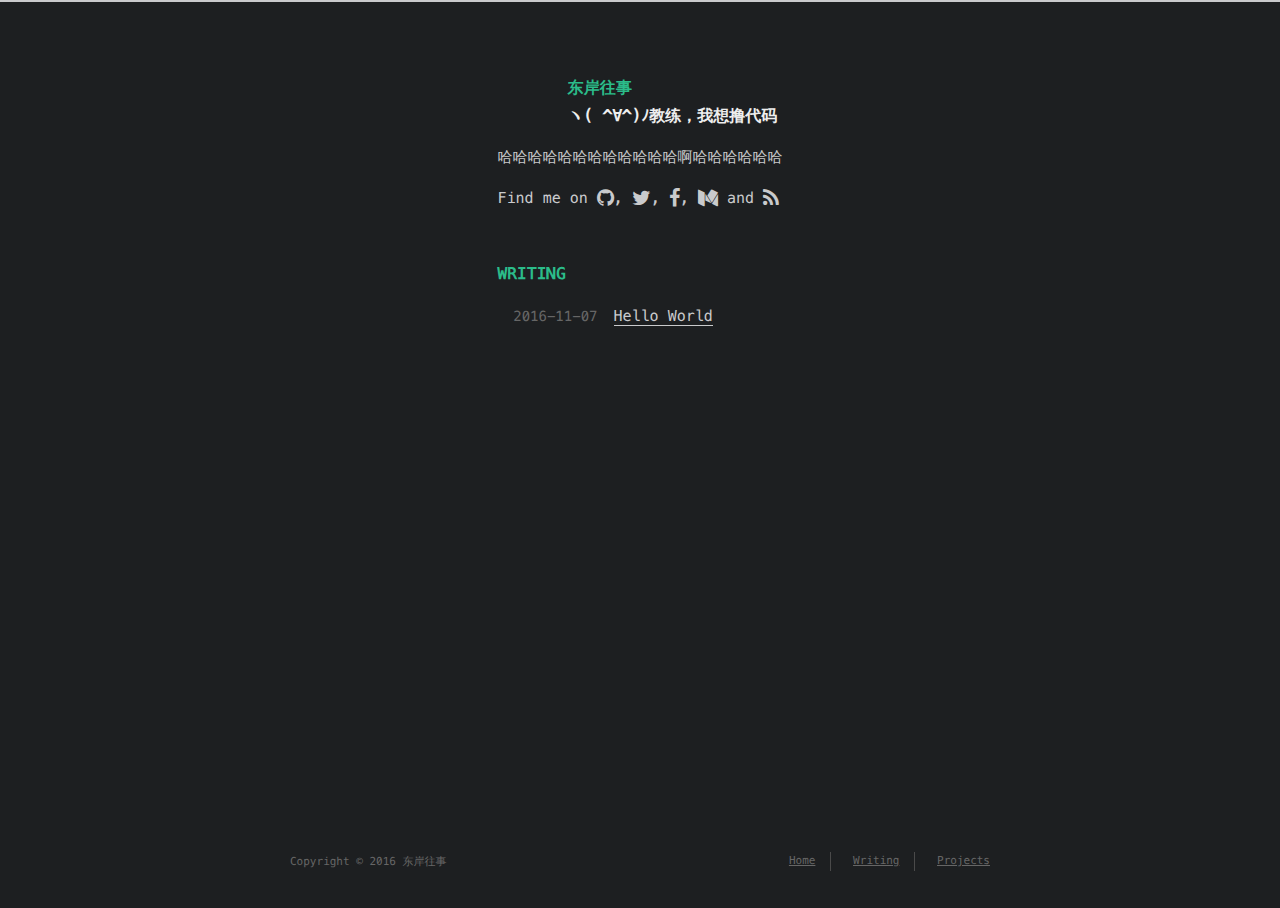
<file: index.html>
<!DOCTYPE html>
<html>
<head>
    <!-- so meta -->
    <meta charset="utf-8">
    <meta http-equiv="X-UA-Compatible" content="IE=edge">
    <meta name="HandheldFriendly" content="True">
    <meta name="viewport" content="width=device-width, initial-scale=1, maximum-scale=1" />
    <meta name="description" content="哈哈哈哈哈哈哈哈哈哈哈哈啊哈哈哈哈哈哈">
<meta property="og:type" content="website">
<meta property="og:title" content="东岸往事">
<meta property="og:url" content="http://nicesu.github.io/index.html">
<meta property="og:site_name" content="东岸往事">
<meta property="og:description" content="哈哈哈哈哈哈哈哈哈哈哈哈啊哈哈哈哈哈哈">
<meta name="twitter:card" content="summary">
<meta name="twitter:title" content="东岸往事">
<meta name="twitter:description" content="哈哈哈哈哈哈哈哈哈哈哈哈啊哈哈哈哈哈哈">
    
    
        <link rel="icon" type="image/png" href="/images/favicon.ico" sizes="32x32" />
    
    <!-- title -->
    <title>东岸往事</title>
    <!-- styles -->
    <link rel="stylesheet" href="/lib/font-awesome/css/font-awesome.min.css">
    <link rel="stylesheet" href="/lib/meslo-LG/styles.css">
    <link rel="stylesheet" href="/lib/justified-gallery/justifiedGallery.min.css">
    <link rel="stylesheet" href="/css/style.css">
    <!-- rss -->
    
    
      <link rel="alternate" href="http://localhost:4000/atom.xml" title="东岸往事" type="application/atom+xml" />
    
    <!-- jquery -->
    <script src="/lib/jquery/jquery.min.js"></script>
</head>

<body>
    <div class="content index width mx-auto px2 my4">
    <header id="header">
    <a href="/">
        <div class="logo"></div>
        <div id="title">
          <h1>
              东岸往事
          </h1>
          
          <h2>
              ヽ( ^∀^)ﾉ教练，我想撸代码
          </h2>
          
        </div>
    </a>
</header>

    <section id="about">
      
        <p>哈哈哈哈哈哈哈<a href="mailto:name@email.com"></a>哈哈哈哈哈啊哈哈哈哈哈哈</p>

      
      <p style="display: inline">
      
        Find me on
        <ul id="sociallinks">
          
            <li><a class="icon" target="_blank" href="http://github.com/nicesu" title="github"><i class="fa fa-lg fa-github"></i></a></li>
          
            <li><a class="icon" target="_blank" href="https://twitter.com/nicesulihuang" title="twitter"><i class="fa fa-lg fa-twitter"></i></a></li>
          
            <li><a class="icon" target="_blank" href="https://www.facebook.com/profile.php?id=100004188495681" title="facebook"><i class="fa fa-lg fa-facebook"></i></a></li>
          
            <li><a class="icon" target="_blank" href="https://medium.com/@tracysu" title="medium"><i class="fa fa-lg fa-medium"></i></a></li>
          
            <li><a class="icon" target="_blank" href="http://localhost:4000/atom.xml" title="rss"><i class="fa fa-lg fa-rss"></i></a></li>
          
        </ul>
      
      </p>
    </section>
    <section id="writing">
      <span class="h1"><a href="/archives">Writing</a></span>
      <ul class="post-list">
        
          <li class="post-item">
              
    <div class="meta">
        <time datetime="2016-11-07T15:55:55.000Z" itemprop="datePublished">2016-11-07</time>
    </div>


              <span>
    
        <a class="" href="/2016/11/07/hello-world/">Hello World</a>
    


</span>
          </li>
        
        
      </ul>
    </section>
    
</div>

    <footer id="footer">
  <div class="footer-left">
    Copyright &copy; 2016 东岸往事
  </div>
  <div class="footer-right">
    <nav>
      <ul>
        <li><a href="/">Home</a></li>
        <li><a href="/archives">Writing</a></li>
        <li><a href="http://github.com/probberechts">Projects</a></li>
      </ul>
    </nav>
  </div>
</footer>

    <script src="/lib/justified-gallery/jquery.justifiedGallery.min.js"></script>
<script src="/js/main.js"></script>
<!-- Google Analytics -->

    <script type="text/javascript">
        (function(i,s,o,g,r,a,m) {i['GoogleAnalyticsObject']=r;i[r]=i[r]||function() {
        (i[r].q=i[r].q||[]).push(arguments)},i[r].l=1*new Date();a=s.createElement(o),
        m=s.getElementsByTagName(o)[0];a.async=1;a.src=g;m.parentNode.insertBefore(a,m)
        })(window,document,'script','//www.google-analytics.com/analytics.js','ga');
        ga('create', 'UA-58278611-2', 'auto');
        ga('send', 'pageview');
    </script>

<!-- Disqus Comments -->

    <script type="text/javascript">
        var disqus_shortname = 'dongan';

        (function(){
            var dsq = document.createElement('script');
            dsq.type = 'text/javascript';
            dsq.async = true;
            dsq.src = '//' + disqus_shortname + '.disqus.com/count.js';
            (document.getElementsByTagName('head')[0] || document.getElementsByTagName('body')[0]).appendChild(dsq);
        }());
    </script>


</body>
</html>
</file>
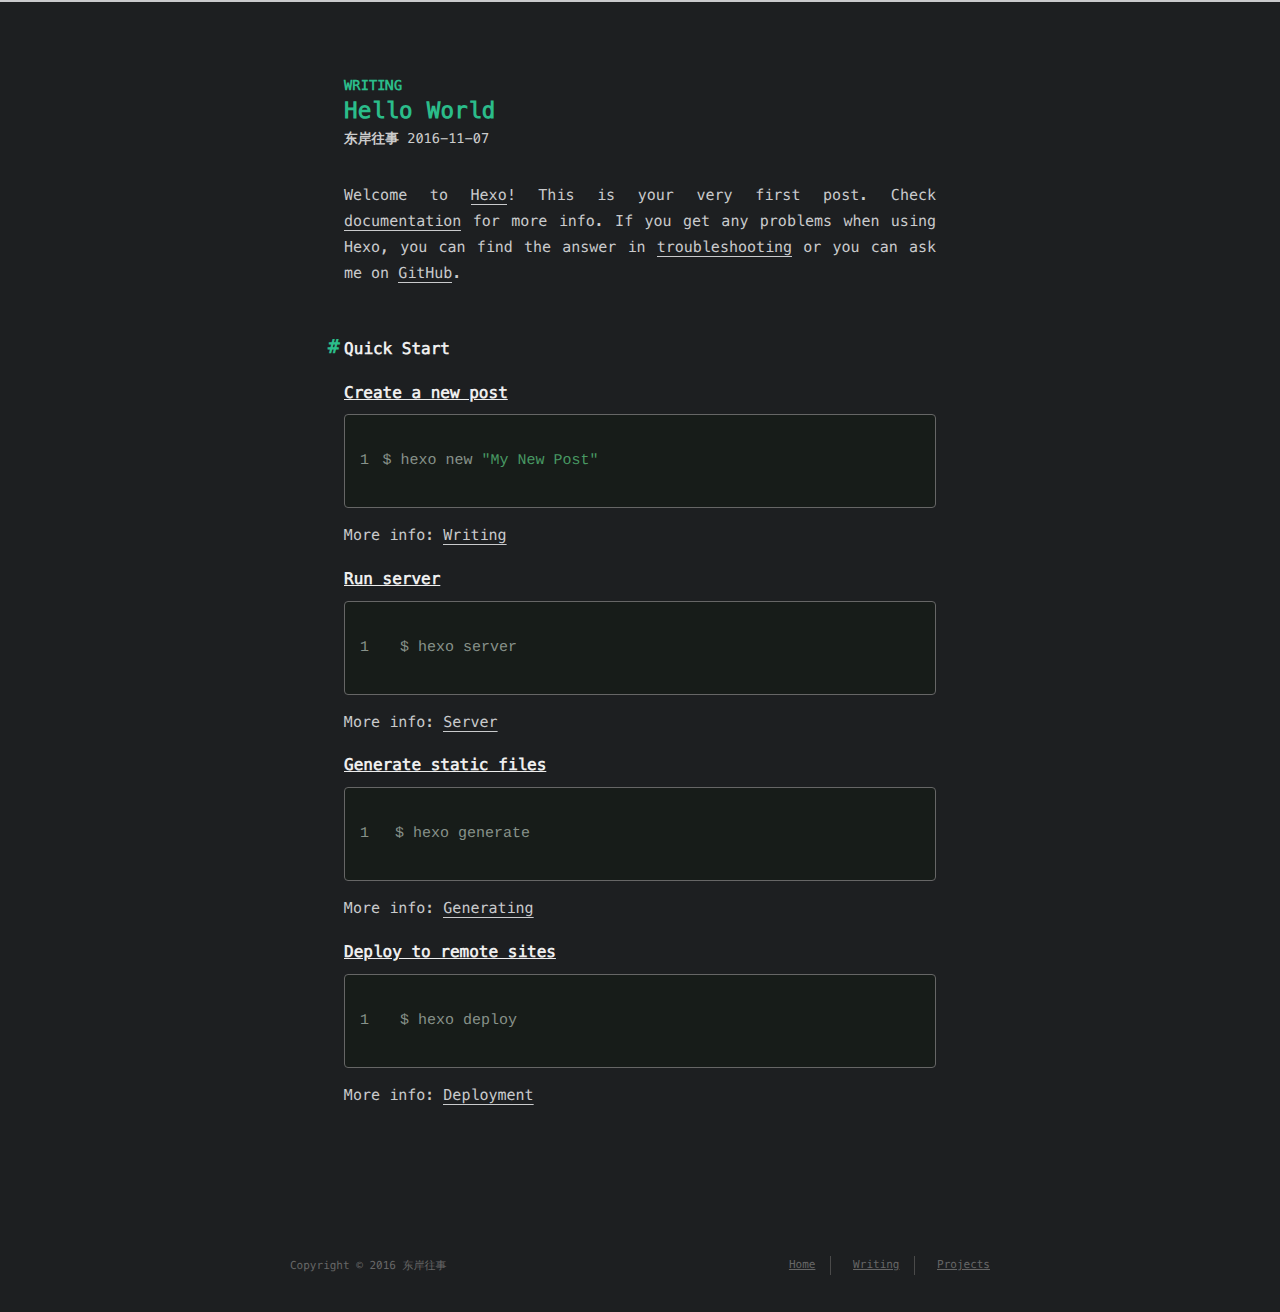
<file: 2016/11/07/hello-world/index.html>
<!DOCTYPE html>
<html>
<head>
    <!-- so meta -->
    <meta charset="utf-8">
    <meta http-equiv="X-UA-Compatible" content="IE=edge">
    <meta name="HandheldFriendly" content="True">
    <meta name="viewport" content="width=device-width, initial-scale=1, maximum-scale=1" />
    <meta name="description" content="Welcome to Hexo! This is your very first post. Check documentation for more info. If you get any problems when using Hexo, you can find the answer in troubleshooting or you can ask me on GitHub.
Quick">
<meta property="og:type" content="article">
<meta property="og:title" content="Hello World">
<meta property="og:url" content="http://nicesu.github.io/2016/11/07/hello-world/index.html">
<meta property="og:site_name" content="东岸往事">
<meta property="og:description" content="Welcome to Hexo! This is your very first post. Check documentation for more info. If you get any problems when using Hexo, you can find the answer in troubleshooting or you can ask me on GitHub.
Quick">
<meta property="og:updated_time" content="2016-11-07T15:55:55.000Z">
<meta name="twitter:card" content="summary">
<meta name="twitter:title" content="Hello World">
<meta name="twitter:description" content="Welcome to Hexo! This is your very first post. Check documentation for more info. If you get any problems when using Hexo, you can find the answer in troubleshooting or you can ask me on GitHub.
Quick">
    
    
        <link rel="icon" type="image/png" href="/images/favicon.ico" sizes="32x32" />
    
    <!-- title -->
    <title>Hello World</title>
    <!-- styles -->
    <link rel="stylesheet" href="/lib/font-awesome/css/font-awesome.min.css">
    <link rel="stylesheet" href="/lib/meslo-LG/styles.css">
    <link rel="stylesheet" href="/lib/justified-gallery/justifiedGallery.min.css">
    <link rel="stylesheet" href="/css/style.css">
    <!-- rss -->
    
    
      <link rel="alternate" href="http://localhost:4000/atom.xml" title="东岸往事" type="application/atom+xml" />
    
    <!-- jquery -->
    <script src="/lib/jquery/jquery.min.js"></script>
</head>

<body>
    <div class="content post width mx-auto px2 my4">
  <article class="post" itemscope itemtype="http://schema.org/BlogPosting">
    <header>
      <span class="top-subtitle">
          <a href="/archives">Writing</a>
      </span>
      
    <h1 class="posttitle" itemprop="name headline">
        Hello World
    </h1>



      <div class="meta">
          <span class="author" itemprop="author" itemscope itemtype="http://schema.org/Person">
              <span itemprop="name">东岸往事</span>
          </span>
          
    <div class="postdate">
        <time datetime="2016-11-07T15:55:55.000Z" itemprop="datePublished">2016-11-07</time>
    </div>


          

      </div>
    </header>
    

    <div class="content" itemprop="articleBody">
      <p>Welcome to <a href="https://hexo.io/" target="_blank" rel="external">Hexo</a>! This is your very first post. Check <a href="https://hexo.io/docs/" target="_blank" rel="external">documentation</a> for more info. If you get any problems when using Hexo, you can find the answer in <a href="https://hexo.io/docs/troubleshooting.html" target="_blank" rel="external">troubleshooting</a> or you can ask me on <a href="https://github.com/hexojs/hexo/issues" target="_blank" rel="external">GitHub</a>.</p>
<h2 id="Quick-Start"><a href="#Quick-Start" class="headerlink" title="Quick Start"></a>Quick Start</h2><h3 id="Create-a-new-post"><a href="#Create-a-new-post" class="headerlink" title="Create a new post"></a>Create a new post</h3><figure class="highlight bash"><table><tr><td class="gutter"><pre><div class="line">1</div></pre></td><td class="code"><pre><div class="line">$ hexo new <span class="string">"My New Post"</span></div></pre></td></tr></table></figure>
<p>More info: <a href="https://hexo.io/docs/writing.html" target="_blank" rel="external">Writing</a></p>
<h3 id="Run-server"><a href="#Run-server" class="headerlink" title="Run server"></a>Run server</h3><figure class="highlight bash"><table><tr><td class="gutter"><pre><div class="line">1</div></pre></td><td class="code"><pre><div class="line">$ hexo server</div></pre></td></tr></table></figure>
<p>More info: <a href="https://hexo.io/docs/server.html" target="_blank" rel="external">Server</a></p>
<h3 id="Generate-static-files"><a href="#Generate-static-files" class="headerlink" title="Generate static files"></a>Generate static files</h3><figure class="highlight bash"><table><tr><td class="gutter"><pre><div class="line">1</div></pre></td><td class="code"><pre><div class="line">$ hexo generate</div></pre></td></tr></table></figure>
<p>More info: <a href="https://hexo.io/docs/generating.html" target="_blank" rel="external">Generating</a></p>
<h3 id="Deploy-to-remote-sites"><a href="#Deploy-to-remote-sites" class="headerlink" title="Deploy to remote sites"></a>Deploy to remote sites</h3><figure class="highlight bash"><table><tr><td class="gutter"><pre><div class="line">1</div></pre></td><td class="code"><pre><div class="line">$ hexo deploy</div></pre></td></tr></table></figure>
<p>More info: <a href="https://hexo.io/docs/deployment.html" target="_blank" rel="external">Deployment</a></p>

    </div>
  </article>
  
    <div class="blog-post-comments">
        <div id="disqus_thread">
            <noscript>Please enable JavaScript to view the <a href="//disqus.com/?ref_noscript">comments powered by Disqus.</a></noscript>
        </div>
    </div>


</div>

    <footer id="footer">
  <div class="footer-left">
    Copyright &copy; 2016 东岸往事
  </div>
  <div class="footer-right">
    <nav>
      <ul>
        <li><a href="/">Home</a></li>
        <li><a href="/archives">Writing</a></li>
        <li><a href="http://github.com/probberechts">Projects</a></li>
      </ul>
    </nav>
  </div>
</footer>

    <script src="/lib/justified-gallery/jquery.justifiedGallery.min.js"></script>
<script src="/js/main.js"></script>
<!-- Google Analytics -->

    <script type="text/javascript">
        (function(i,s,o,g,r,a,m) {i['GoogleAnalyticsObject']=r;i[r]=i[r]||function() {
        (i[r].q=i[r].q||[]).push(arguments)},i[r].l=1*new Date();a=s.createElement(o),
        m=s.getElementsByTagName(o)[0];a.async=1;a.src=g;m.parentNode.insertBefore(a,m)
        })(window,document,'script','//www.google-analytics.com/analytics.js','ga');
        ga('create', 'UA-58278611-2', 'auto');
        ga('send', 'pageview');
    </script>

<!-- Disqus Comments -->

    <script type="text/javascript">
        var disqus_shortname = 'dongan';

        (function(){
            var dsq = document.createElement('script');
            dsq.type = 'text/javascript';
            dsq.async = true;
            dsq.src = '//' + disqus_shortname + '.disqus.com/embed.js';
            (document.getElementsByTagName('head')[0] || document.getElementsByTagName('body')[0]).appendChild(dsq);
        }());
    </script>


</body>
</html>
</file>
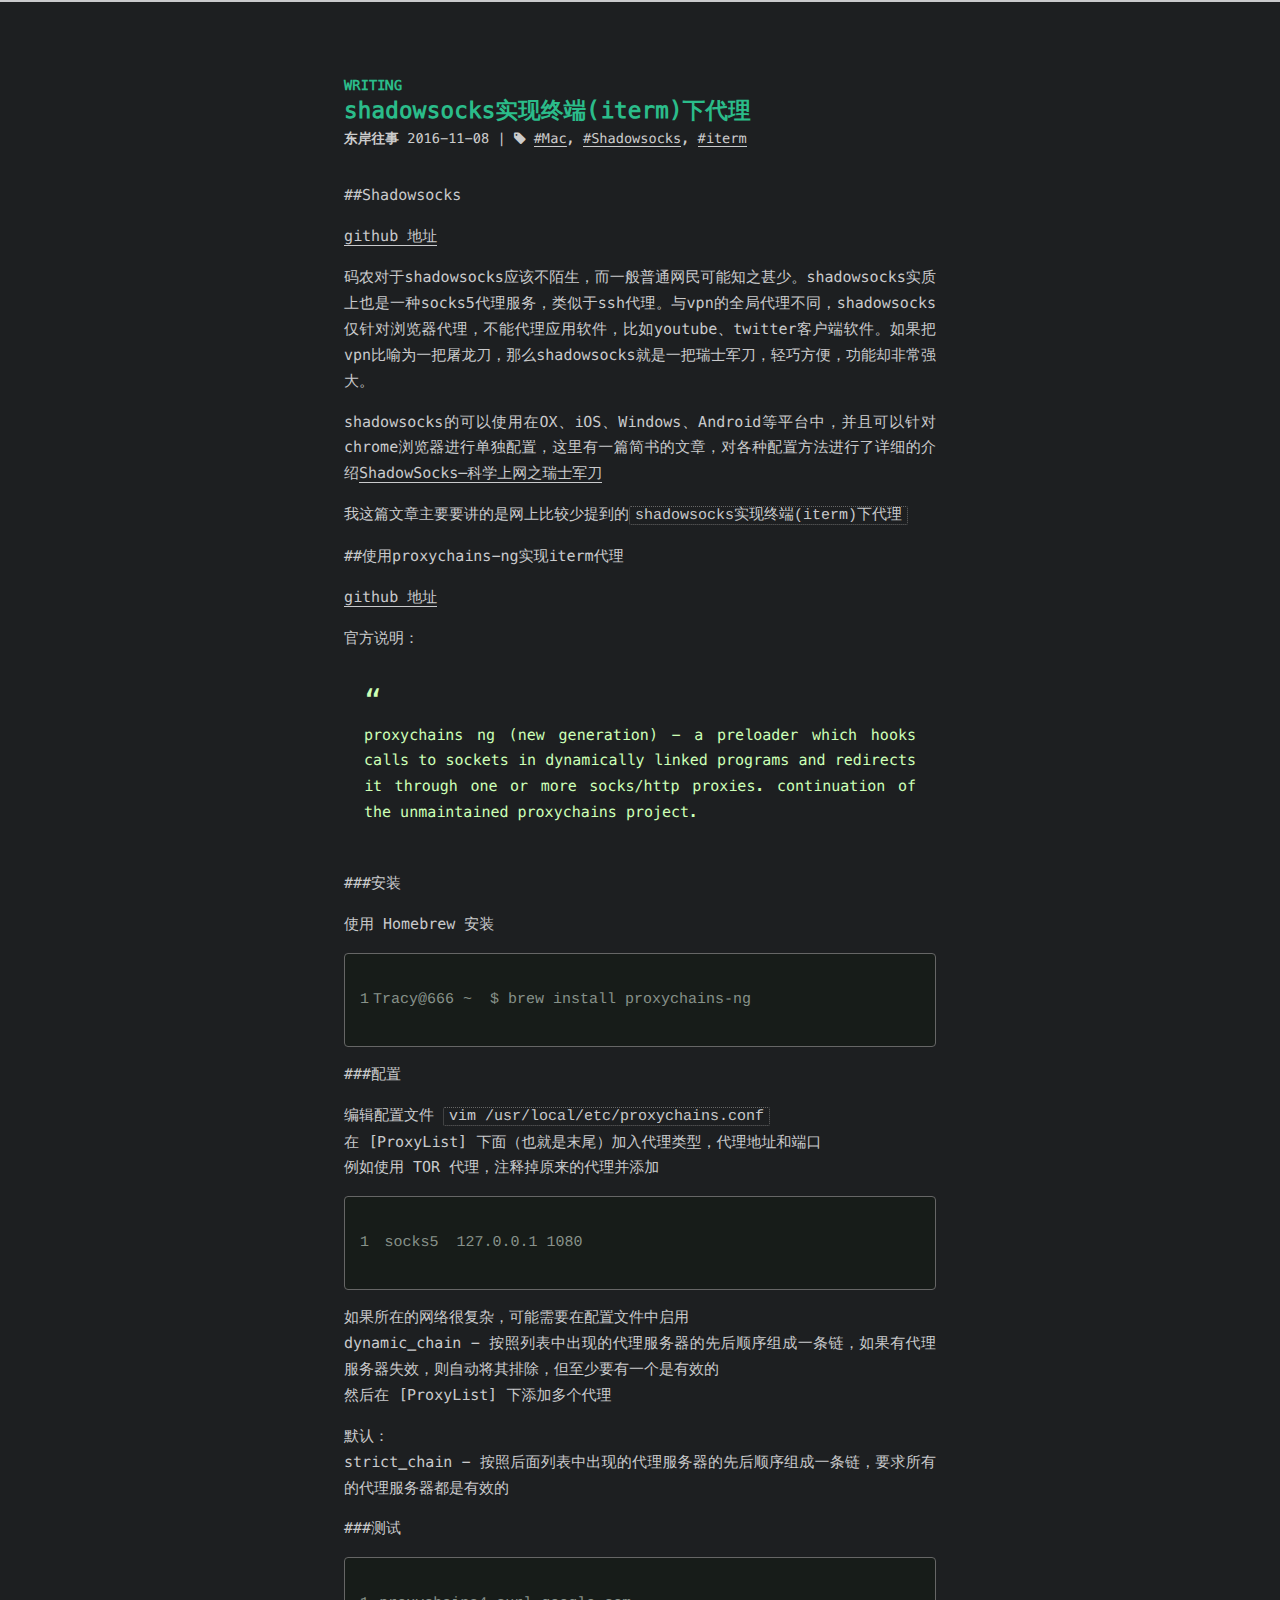
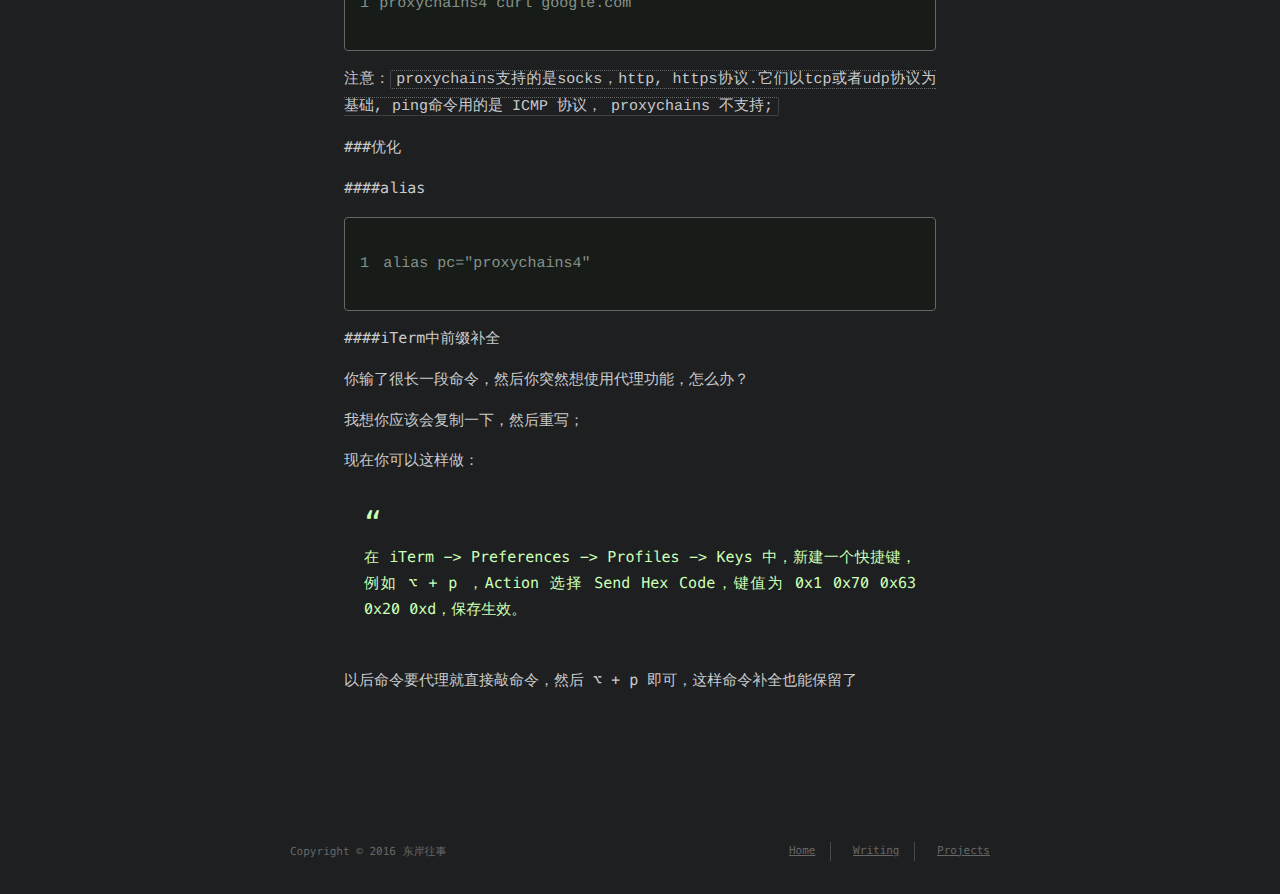
<file: 2016/11/08/shadowsocks实现终端-iterm-下代理/index.html>
<!DOCTYPE html>
<html>
<head>
    <!-- so meta -->
    <meta charset="utf-8">
    <meta http-equiv="X-UA-Compatible" content="IE=edge">
    <meta name="HandheldFriendly" content="True">
    <meta name="viewport" content="width=device-width, initial-scale=1, maximum-scale=1" />
    <meta name="description" content="##Shadowsocks
github 地址
码农对于shadowsocks应该不陌生，而一般普通网民可能知之甚少。shadowsocks实质上也是一种socks5代理服务，类似于ssh代理。与vpn的全局代理不同，shadowsocks仅针对浏览器代理，不能代理应用软件，比如youtube、twitter客户端软件。如果把vpn比喻为一把屠龙刀，那么shadowsocks就是一把瑞士军刀，轻巧">
<meta property="og:type" content="article">
<meta property="og:title" content="shadowsocks实现终端(iterm)下代理">
<meta property="og:url" content="http://nicesu.github.io/2016/11/08/shadowsocks实现终端-iterm-下代理/index.html">
<meta property="og:site_name" content="东岸往事">
<meta property="og:description" content="##Shadowsocks
github 地址
码农对于shadowsocks应该不陌生，而一般普通网民可能知之甚少。shadowsocks实质上也是一种socks5代理服务，类似于ssh代理。与vpn的全局代理不同，shadowsocks仅针对浏览器代理，不能代理应用软件，比如youtube、twitter客户端软件。如果把vpn比喻为一把屠龙刀，那么shadowsocks就是一把瑞士军刀，轻巧">
<meta property="og:updated_time" content="2016-11-08T09:38:07.000Z">
<meta name="twitter:card" content="summary">
<meta name="twitter:title" content="shadowsocks实现终端(iterm)下代理">
<meta name="twitter:description" content="##Shadowsocks
github 地址
码农对于shadowsocks应该不陌生，而一般普通网民可能知之甚少。shadowsocks实质上也是一种socks5代理服务，类似于ssh代理。与vpn的全局代理不同，shadowsocks仅针对浏览器代理，不能代理应用软件，比如youtube、twitter客户端软件。如果把vpn比喻为一把屠龙刀，那么shadowsocks就是一把瑞士军刀，轻巧">
    
    
        <link rel="icon" type="image/png" href="/images/favicon.ico" sizes="32x32" />
    
    <!-- title -->
    <title>shadowsocks实现终端(iterm)下代理</title>
    <!-- styles -->
    <link rel="stylesheet" href="/lib/font-awesome/css/font-awesome.min.css">
    <link rel="stylesheet" href="/lib/meslo-LG/styles.css">
    <link rel="stylesheet" href="/lib/justified-gallery/justifiedGallery.min.css">
    <link rel="stylesheet" href="/css/style.css">
    <!-- rss -->
    
    
      <link rel="alternate" href="http://localhost:4000/atom.xml" title="东岸往事" type="application/atom+xml" />
    
    <!-- jquery -->
    <script src="/lib/jquery/jquery.min.js"></script>
</head>

<body>
    <div class="content post width mx-auto px2 my4">
  <article class="post" itemscope itemtype="http://schema.org/BlogPosting">
    <header>
      <span class="top-subtitle">
          <a href="/archives">Writing</a>
      </span>
      
    <h1 class="posttitle" itemprop="name headline">
        shadowsocks实现终端(iterm)下代理
    </h1>



      <div class="meta">
          <span class="author" itemprop="author" itemscope itemtype="http://schema.org/Person">
              <span itemprop="name">东岸往事</span>
          </span>
          
    <div class="postdate">
        <time datetime="2016-11-08T09:34:41.000Z" itemprop="datePublished">2016-11-08</time>
    </div>


          
    <div class="article-tag">
        <i class="fa fa-tag"></i>
        <a class="tag-link" href="/tags/Mac/">Mac</a>, <a class="tag-link" href="/tags/Shadowsocks/">Shadowsocks</a>, <a class="tag-link" href="/tags/iterm/">iterm</a>
    </div>


      </div>
    </header>
    

    <div class="content" itemprop="articleBody">
      <p>##Shadowsocks</p>
<p><a href="https://github.com/shadowsocks/shadowsocks/tree/master" target="_blank" rel="external">github 地址</a></p>
<p>码农对于shadowsocks应该不陌生，而一般普通网民可能知之甚少。shadowsocks实质上也是一种socks5代理服务，类似于ssh代理。与vpn的全局代理不同，shadowsocks仅针对浏览器代理，不能代理应用软件，比如youtube、twitter客户端软件。如果把vpn比喻为一把屠龙刀，那么shadowsocks就是一把瑞士军刀，轻巧方便，功能却非常强大。</p>
<p>shadowsocks的可以使用在OX、iOS、Windows、Android等平台中，并且可以针对chrome浏览器进行单独配置，这里有一篇简书的文章，对各种配置方法进行了详细的介绍<a href="http://www.jianshu.com/p/08ba65d1f91a" target="_blank" rel="external">ShadowSocks—科学上网之瑞士军刀</a></p>
<p>我这篇文章主要要讲的是网上比较少提到的<code>shadowsocks实现终端(iterm)下代理</code></p>
<p>##使用proxychains-ng实现iterm代理</p>
<p><a href="https://github.com/rofl0r/proxychains-ng" target="_blank" rel="external">github 地址</a></p>
<p>官方说明：</p>
<blockquote>
<p>proxychains ng (new generation) - a preloader which hooks calls to sockets in dynamically linked programs and redirects it through one or more socks/http proxies. continuation of the unmaintained proxychains project.</p>
</blockquote>
<p>###安装</p>
<p>使用 Homebrew 安装<br><figure class="highlight plain"><table><tr><td class="gutter"><pre><div class="line">1</div></pre></td><td class="code"><pre><div class="line">Tracy@666 ~  $ brew install proxychains-ng</div></pre></td></tr></table></figure></p>
<p>###配置</p>
<p>编辑配置文件 <code>vim /usr/local/etc/proxychains.conf</code><br>在 [ProxyList] 下面（也就是末尾）加入代理类型，代理地址和端口<br>例如使用 TOR 代理，注释掉原来的代理并添加<br><figure class="highlight plain"><table><tr><td class="gutter"><pre><div class="line">1</div></pre></td><td class="code"><pre><div class="line">socks5  127.0.0.1 1080</div></pre></td></tr></table></figure></p>
<p>如果所在的网络很复杂，可能需要在配置文件中启用<br>dynamic_chain - 按照列表中出现的代理服务器的先后顺序组成一条链，如果有代理服务器失效，则自动将其排除，但至少要有一个是有效的<br>然后在 [ProxyList] 下添加多个代理</p>
<p>默认：<br>strict_chain - 按照后面列表中出现的代理服务器的先后顺序组成一条链，要求所有的代理服务器都是有效的</p>
<p>###测试</p>
<figure class="highlight plain"><table><tr><td class="gutter"><pre><div class="line">1</div></pre></td><td class="code"><pre><div class="line">proxychains4 curl google.com</div></pre></td></tr></table></figure>
<p>注意：<code>proxychains支持的是socks，http, https协议.它们以tcp或者udp协议为基础, ping命令用的是 ICMP 协议， proxychains 不支持;</code></p>
<p>###优化</p>
<p>####alias<br><figure class="highlight plain"><table><tr><td class="gutter"><pre><div class="line">1</div></pre></td><td class="code"><pre><div class="line">alias pc=&quot;proxychains4&quot;</div></pre></td></tr></table></figure></p>
<p>####iTerm中前缀补全</p>
<p>你输了很长一段命令，然后你突然想使用代理功能，怎么办？</p>
<p>我想你应该会复制一下，然后重写；</p>
<p>现在你可以这样做：</p>
<blockquote>
<p>在 iTerm -&gt; Preferences -&gt; Profiles -&gt; Keys 中，新建一个快捷键，例如 ⌥ + p ，Action 选择 Send Hex Code，键值为 0x1 0x70 0x63 0x20 0xd，保存生效。</p>
</blockquote>
<p>以后命令要代理就直接敲命令，然后 ⌥ + p 即可，这样命令补全也能保留了</p>

    </div>
  </article>
  
    <div class="blog-post-comments">
        <div id="disqus_thread">
            <noscript>Please enable JavaScript to view the <a href="//disqus.com/?ref_noscript">comments powered by Disqus.</a></noscript>
        </div>
    </div>


</div>

    <footer id="footer">
  <div class="footer-left">
    Copyright &copy; 2016 东岸往事
  </div>
  <div class="footer-right">
    <nav>
      <ul>
        <li><a href="/">Home</a></li>
        <li><a href="/archives">Writing</a></li>
        <li><a href="http://github.com/probberechts">Projects</a></li>
      </ul>
    </nav>
  </div>
</footer>

    <script src="/lib/justified-gallery/jquery.justifiedGallery.min.js"></script>
<script src="/js/main.js"></script>
<!-- Google Analytics -->

    <script type="text/javascript">
        (function(i,s,o,g,r,a,m) {i['GoogleAnalyticsObject']=r;i[r]=i[r]||function() {
        (i[r].q=i[r].q||[]).push(arguments)},i[r].l=1*new Date();a=s.createElement(o),
        m=s.getElementsByTagName(o)[0];a.async=1;a.src=g;m.parentNode.insertBefore(a,m)
        })(window,document,'script','//www.google-analytics.com/analytics.js','ga');
        ga('create', 'UA-58278611-2', 'auto');
        ga('send', 'pageview');
    </script>

<!-- Disqus Comments -->

    <script type="text/javascript">
        var disqus_shortname = 'dongan# Disqus Comments Shortname';

        (function(){
            var dsq = document.createElement('script');
            dsq.type = 'text/javascript';
            dsq.async = true;
            dsq.src = '//' + disqus_shortname + '.disqus.com/embed.js';
            (document.getElementsByTagName('head')[0] || document.getElementsByTagName('body')[0]).appendChild(dsq);
        }());
    </script>


</body>
</html>
</file>
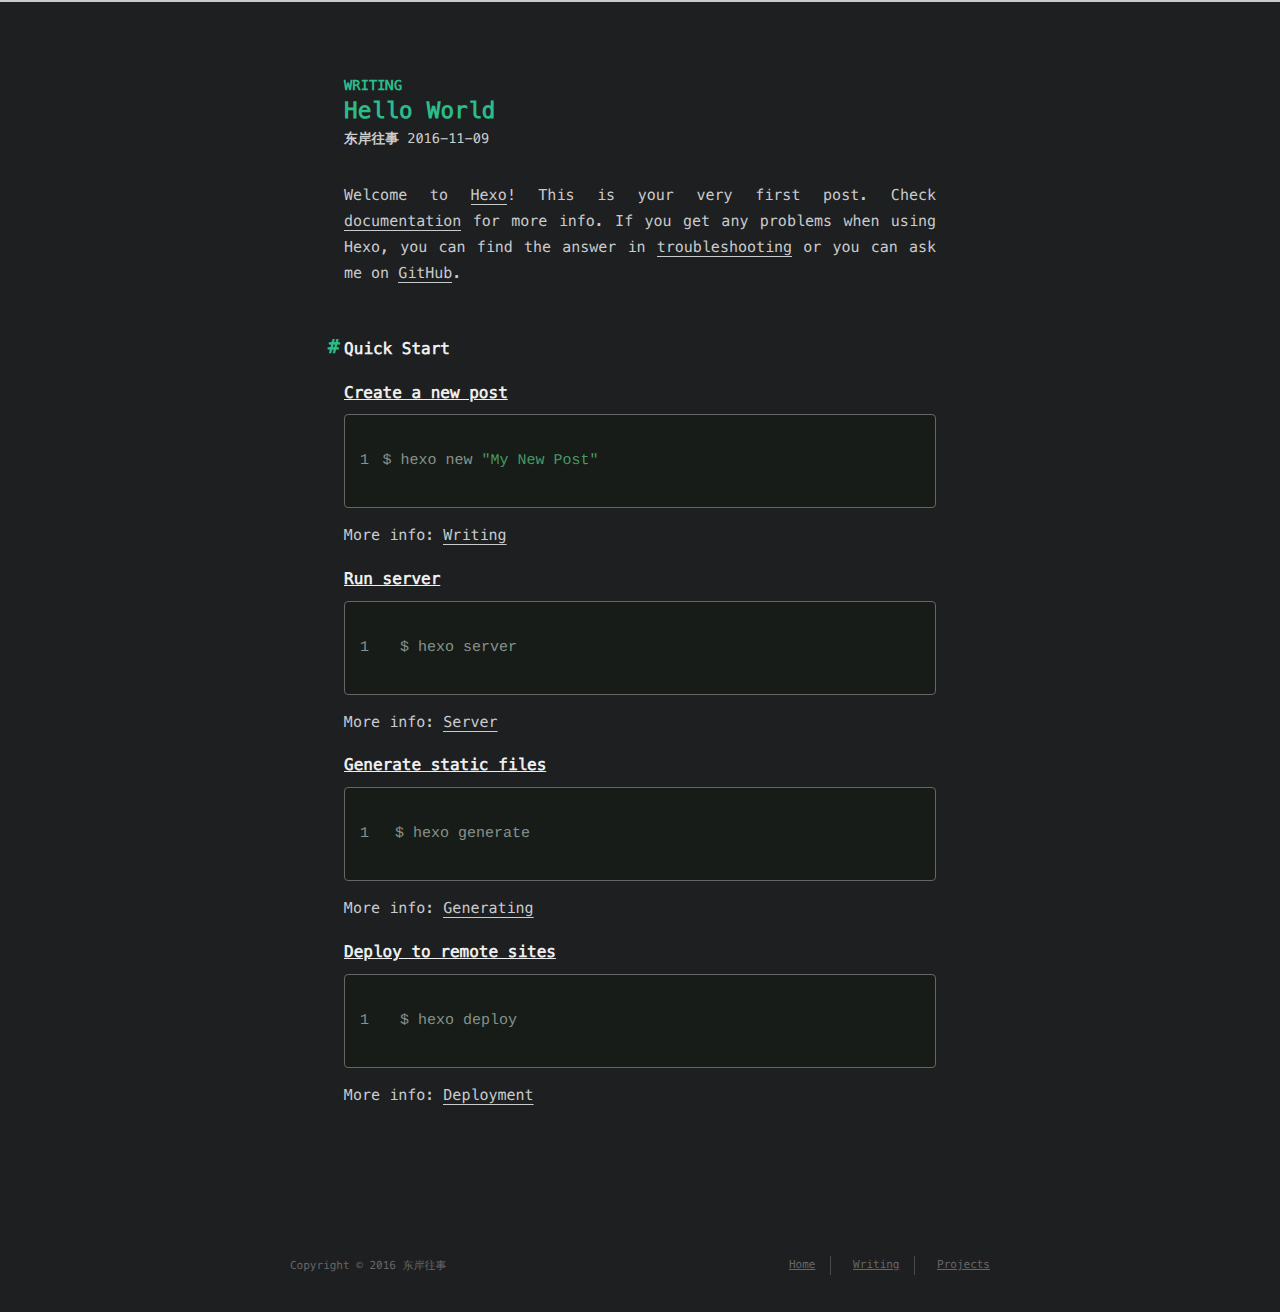
<file: 2016/11/09/hello-world/index.html>
<!DOCTYPE html>
<html>
<head>
    <!-- so meta -->
    <meta charset="utf-8">
    <meta http-equiv="X-UA-Compatible" content="IE=edge">
    <meta name="HandheldFriendly" content="True">
    <meta name="viewport" content="width=device-width, initial-scale=1, maximum-scale=1" />
    <meta name="description" content="Welcome to Hexo! This is your very first post. Check documentation for more info. If you get any problems when using Hexo, you can find the answer in troubleshooting or you can ask me on GitHub.
Quick">
<meta property="og:type" content="article">
<meta property="og:title" content="Hello World">
<meta property="og:url" content="http://nicesu.github.io/2016/11/09/hello-world/index.html">
<meta property="og:site_name" content="东岸往事">
<meta property="og:description" content="Welcome to Hexo! This is your very first post. Check documentation for more info. If you get any problems when using Hexo, you can find the answer in troubleshooting or you can ask me on GitHub.
Quick">
<meta property="og:updated_time" content="2016-11-09T02:16:28.000Z">
<meta name="twitter:card" content="summary">
<meta name="twitter:title" content="Hello World">
<meta name="twitter:description" content="Welcome to Hexo! This is your very first post. Check documentation for more info. If you get any problems when using Hexo, you can find the answer in troubleshooting or you can ask me on GitHub.
Quick">
    
    
        <link rel="icon" type="image/png" href="/images/favicon.ico" sizes="32x32" />
    
    <!-- title -->
    <title>Hello World</title>
    <!-- styles -->
    <link rel="stylesheet" href="/lib/font-awesome/css/font-awesome.min.css">
    <link rel="stylesheet" href="/lib/meslo-LG/styles.css">
    <link rel="stylesheet" href="/lib/justified-gallery/justifiedGallery.min.css">
    <link rel="stylesheet" href="/css/style.css">
    <!-- rss -->
    
    
      <link rel="alternate" href="http://localhost:4000/atom.xml" title="东岸往事" type="application/atom+xml" />
    
    <!-- jquery -->
    <script src="/lib/jquery/jquery.min.js"></script>
</head>

<body>
    <div class="content post width mx-auto px2 my4">
  <article class="post" itemscope itemtype="http://schema.org/BlogPosting">
    <header>
      <span class="top-subtitle">
          <a href="/archives">Writing</a>
      </span>
      
    <h1 class="posttitle" itemprop="name headline">
        Hello World
    </h1>



      <div class="meta">
          <span class="author" itemprop="author" itemscope itemtype="http://schema.org/Person">
              <span itemprop="name">东岸往事</span>
          </span>
          
    <div class="postdate">
        <time datetime="2016-11-09T02:16:28.000Z" itemprop="datePublished">2016-11-09</time>
    </div>


          

      </div>
    </header>
    

    <div class="content" itemprop="articleBody">
      <p>Welcome to <a href="https://hexo.io/" target="_blank" rel="external">Hexo</a>! This is your very first post. Check <a href="https://hexo.io/docs/" target="_blank" rel="external">documentation</a> for more info. If you get any problems when using Hexo, you can find the answer in <a href="https://hexo.io/docs/troubleshooting.html" target="_blank" rel="external">troubleshooting</a> or you can ask me on <a href="https://github.com/hexojs/hexo/issues" target="_blank" rel="external">GitHub</a>.</p>
<h2 id="Quick-Start"><a href="#Quick-Start" class="headerlink" title="Quick Start"></a>Quick Start</h2><h3 id="Create-a-new-post"><a href="#Create-a-new-post" class="headerlink" title="Create a new post"></a>Create a new post</h3><figure class="highlight bash"><table><tr><td class="gutter"><pre><div class="line">1</div></pre></td><td class="code"><pre><div class="line">$ hexo new <span class="string">"My New Post"</span></div></pre></td></tr></table></figure>
<p>More info: <a href="https://hexo.io/docs/writing.html" target="_blank" rel="external">Writing</a></p>
<h3 id="Run-server"><a href="#Run-server" class="headerlink" title="Run server"></a>Run server</h3><figure class="highlight bash"><table><tr><td class="gutter"><pre><div class="line">1</div></pre></td><td class="code"><pre><div class="line">$ hexo server</div></pre></td></tr></table></figure>
<p>More info: <a href="https://hexo.io/docs/server.html" target="_blank" rel="external">Server</a></p>
<h3 id="Generate-static-files"><a href="#Generate-static-files" class="headerlink" title="Generate static files"></a>Generate static files</h3><figure class="highlight bash"><table><tr><td class="gutter"><pre><div class="line">1</div></pre></td><td class="code"><pre><div class="line">$ hexo generate</div></pre></td></tr></table></figure>
<p>More info: <a href="https://hexo.io/docs/generating.html" target="_blank" rel="external">Generating</a></p>
<h3 id="Deploy-to-remote-sites"><a href="#Deploy-to-remote-sites" class="headerlink" title="Deploy to remote sites"></a>Deploy to remote sites</h3><figure class="highlight bash"><table><tr><td class="gutter"><pre><div class="line">1</div></pre></td><td class="code"><pre><div class="line">$ hexo deploy</div></pre></td></tr></table></figure>
<p>More info: <a href="https://hexo.io/docs/deployment.html" target="_blank" rel="external">Deployment</a></p>

    </div>
  </article>
  
    <div class="blog-post-comments">
        <div id="disqus_thread">
            <noscript>Please enable JavaScript to view the <a href="//disqus.com/?ref_noscript">comments powered by Disqus.</a></noscript>
        </div>
    </div>


</div>

    <footer id="footer">
  <div class="footer-left">
    Copyright &copy; 2016 东岸往事
  </div>
  <div class="footer-right">
    <nav>
      <ul>
        <li><a href="/">Home</a></li>
        <li><a href="/archives">Writing</a></li>
        <li><a href="http://github.com/probberechts">Projects</a></li>
      </ul>
    </nav>
  </div>
</footer>

    <script src="/lib/justified-gallery/jquery.justifiedGallery.min.js"></script>
<script src="/js/main.js"></script>
<!-- Google Analytics -->

    <script type="text/javascript">
        (function(i,s,o,g,r,a,m) {i['GoogleAnalyticsObject']=r;i[r]=i[r]||function() {
        (i[r].q=i[r].q||[]).push(arguments)},i[r].l=1*new Date();a=s.createElement(o),
        m=s.getElementsByTagName(o)[0];a.async=1;a.src=g;m.parentNode.insertBefore(a,m)
        })(window,document,'script','//www.google-analytics.com/analytics.js','ga');
        ga('create', 'UA-58278611-2', 'auto');
        ga('send', 'pageview');
    </script>

<!-- Disqus Comments -->

    <script type="text/javascript">
        var disqus_shortname = 'dongan# Disqus Comments Shortname';

        (function(){
            var dsq = document.createElement('script');
            dsq.type = 'text/javascript';
            dsq.async = true;
            dsq.src = '//' + disqus_shortname + '.disqus.com/embed.js';
            (document.getElementsByTagName('head')[0] || document.getElementsByTagName('body')[0]).appendChild(dsq);
        }());
    </script>


</body>
</html>
</file>
<file: lib/meslo-LG/styles.css>
@font-face {
  font-family: 'Meslo LG';
  font-style: normal;
  src: local('Meslo LG S'), url(fonts/MesloLGS-Regular.ttf) format('truetype');
}
</file>
<file: css/style.css>
.inline {
  display: inline;
}
.block {
  display: block;
}
.inline-block {
  display: inline-block;
}
.table {
  display: table;
}
.table-cell {
  display: table-cell;
}
.overflow-hidden {
  overflow: hidden;
}
.overflow-scroll {
  overflow: scroll;
}
.overflow-auto {
  overflow: auto;
}
.clearfix:before,
.clearfix:after {
  content: " ";
  display: table;
}
.clearfix:after {
  clear: both;
}
.left {
  float: left;
}
.right {
  float: right;
}
.fit {
  max-width: 100%;
}
.truncate {
  display: inline-block;
  white-space: nowrap;
  overflow: hidden;
  text-overflow: ellipsis;
}
.max-width-1 {
  max-width: 24rem;
}
.max-width-2 {
  max-width: 32rem;
}
.max-width-3 {
  max-width: 48rem;
}
.max-width-4 {
  max-width: 64rem;
}
.border-box {
  box-sizing: border-box;
}
.m0 {
  margin: 0;
}
.mt0 {
  margin-top: 0;
}
.mr0 {
  margin-right: 0;
}
.mb0 {
  margin-bottom: 0;
}
.ml0 {
  margin-left: 0;
}
.mx0 {
  margin-left: 0;
  margin-right: 0;
}
.my0 {
  margin-top: 0;
  margin-bottom: 0;
}
.m1 {
  margin: 0.5rem;
}
.mt1 {
  margin-top: 0.5rem;
}
.mr1 {
  margin-right: 0.5rem;
}
.mb1 {
  margin-bottom: 0.5rem;
}
.ml1 {
  margin-left: 0.5rem;
}
.mx1 {
  margin-left: 0.5rem;
  margin-right: 0.5rem;
}
.my1 {
  margin-top: 0.5rem;
  margin-bottom: 0.5rem;
}
.m2 {
  margin: 1rem;
}
.mt2 {
  margin-top: 1rem;
}
.mr2 {
  margin-right: 1rem;
}
.mb2 {
  margin-bottom: 1rem;
}
.ml2 {
  margin-left: 1rem;
}
.mx2 {
  margin-left: 1rem;
  margin-right: 1rem;
}
.my2 {
  margin-top: 1rem;
  margin-bottom: 1rem;
}
.m3 {
  margin: 2rem;
}
.mt3 {
  margin-top: 2rem;
}
.mr3 {
  margin-right: 2rem;
}
.mb3 {
  margin-bottom: 2rem;
}
.ml3 {
  margin-left: 2rem;
}
.mx3 {
  margin-left: 2rem;
  margin-right: 2rem;
}
.my3 {
  margin-top: 2rem;
  margin-bottom: 2rem;
}
.m4 {
  margin: 4rem;
}
.mt4 {
  margin-top: 4rem;
}
.mr4 {
  margin-right: 4rem;
}
.mb4 {
  margin-bottom: 4rem;
}
.ml4 {
  margin-left: 4rem;
}
.mx4 {
  margin-left: 4rem;
  margin-right: 4rem;
}
.my4 {
  margin-top: 4rem;
  margin-bottom: 4rem;
}
.mxn1 {
  margin-left: -0.5rem;
  margin-right: -0.5rem;
}
.mxn2 {
  margin-left: -1rem;
  margin-right: -1rem;
}
.mxn3 {
  margin-left: -2rem;
  margin-right: -2rem;
}
.mxn4 {
  margin-left: -4rem;
  margin-right: -4rem;
}
.ml-auto {
  margin-left: auto;
}
.mr-auto {
  margin-right: auto;
}
.mx-auto {
  margin-left: auto;
  margin-right: auto;
}
.p0 {
  padding: 0;
}
.pt0 {
  padding-top: 0;
}
.pr0 {
  padding-right: 0;
}
.pb0 {
  padding-bottom: 0;
}
.pl0 {
  padding-left: 0;
}
.px0 {
  padding-left: 0;
  padding-right: 0;
}
.py0 {
  padding-top: 0;
  padding-bottom: 0;
}
.p1 {
  padding: 0.5rem;
}
.pt1 {
  padding-top: 0.5rem;
}
.pr1 {
  padding-right: 0.5rem;
}
.pb1 {
  padding-bottom: 0.5rem;
}
.pl1 {
  padding-left: 0.5rem;
}
.py1 {
  padding-top: 0.5rem;
  padding-bottom: 0.5rem;
}
.px1 {
  padding-left: 0.5rem;
  padding-right: 0.5rem;
}
.p2 {
  padding: 1rem;
}
.pt2 {
  padding-top: 1rem;
}
.pr2 {
  padding-right: 1rem;
}
.pb2 {
  padding-bottom: 1rem;
}
.pl2 {
  padding-left: 1rem;
}
.py2 {
  padding-top: 1rem;
  padding-bottom: 1rem;
}
.px2 {
  padding-left: 1rem;
  padding-right: 1rem;
}
.p3 {
  padding: 2rem;
}
.pt3 {
  padding-top: 2rem;
}
.pr3 {
  padding-right: 2rem;
}
.pb3 {
  padding-bottom: 2rem;
}
.pl3 {
  padding-left: 2rem;
}
.py3 {
  padding-top: 2rem;
  padding-bottom: 2rem;
}
.px3 {
  padding-left: 2rem;
  padding-right: 2rem;
}
.p4 {
  padding: 4rem;
}
.pt4 {
  padding-top: 4rem;
}
.pr4 {
  padding-right: 4rem;
}
.pb4 {
  padding-bottom: 4rem;
}
.pl4 {
  padding-left: 4rem;
}
.py4 {
  padding-top: 4rem;
  padding-bottom: 4rem;
}
.px4 {
  padding-left: 4rem;
  padding-right: 4rem;
}
.content h1 {
  font-size: 2em;
}
.content h2 {
  font-size: 1.5em;
}
.content h3 {
  font-size: 1.3em;
}
.content h4 {
  font-size: 1.2em;
}
.content h5 {
  font-size: 1em;
}
.content h6 {
  font-size: 1em;
  color: color-grey;
}
.content hr {
  border: 1px dashed #ccc;
}
.content strong {
  font-weight: bold;
}
.content em,
.content cite {
  font-style: italic;
}
.content sup,
.content sub {
  font-size: 0.75em;
  line-height: 0;
  position: relative;
  vertical-align: baseline;
}
.content sup {
  top: -0.5em;
}
.content sub {
  bottom: -0.2em;
}
.content small {
  font-size: 0.85em;
}
.content acronym,
.content abbr {
  border-bottom: 1px dotted;
}
.content ul,
.content ol,
.content dl {
  line-height: 1.725;
}
.content ul ul,
.content ol ul,
.content ul ol,
.content ol ol {
  margin-top: 0;
  margin-bottom: 0;
}
.content ul {
  list-style: disc;
}
.content ol {
  list-style: decimal;
}
.content dt {
  font-weight: bold;
}
*,
*:before,
*:after {
  box-sizing: border-box;
}
html {
  height: 100%;
  border-top: 2px solid #c9cacc;
}
body {
  color: #c9cacc;
  background-color: #1d1f21;
  font-size: 15px;
  font-family: "Meslo LG";
  font-weight: 400;
  line-height: 1.725;
  text-rendering: geometricPrecision;
  min-height: 100%;
  display: flex;
  flex-direction: column;
  -moz-osx-font-smoothing: grayscale;
  -webkit-font-smoothing: antialiased;
}
.content {
  flex: 1;
}
.content p {
  -moz-hyphens: auto;
  -ms-hyphens: auto;
  -webkit-hyphens: auto;
  hyphens: auto;
}
.content pre,
.content code {
  -moz-hyphens: manual;
  -ms-hyphens: manual;
  -webkit-hyphens: manual;
  hyphens: manual;
}
.content a {
  text-decoration: none;
  color: #c9cacc;
  background-repeat: repeat-x;
  background-position: bottom;
  background-size: 100% 6px;
  background-image: linear-gradient(transparent, transparent 5px, #c9cacc 5px, #c9cacc);
}
.content a:hover {
  background-image: linear-gradient(transparent, transparent 4px, #d480aa 4px, #d480aa);
}
.content a.icon {
  background: none;
}
.content a.icon:hover {
  color: #d480aa;
}
.content h1 a,
.content .h1 a,
.content h2 a,
.content h3 a,
.content h4 a,
.content h5 a,
.content h6 a {
  color: inherit;
  text-decoration: none;
  background: none;
}
.content h1 a:hover,
.content .h1 a:hover,
.content h2 a:hover,
.content h3 a:hover,
.content h4 a:hover,
.content h5 a:hover,
.content h6 a:hover {
  background-repeat: repeat-x;
  background-position: bottom;
  background-size: 100% 6px;
  background-image: linear-gradient(transparent, transparent 6px, #d480aa 6px, #d480aa);
}
.content h1,
.content .h1 {
  text-transform: uppercase;
  letter-spacing: 0.01em;
  font-size: 1rem;
  font-style: normal;
  font-weight: 700;
  color: #2bbc8a;
  margin-top: 3rem;
  margin-bottom: 1rem;
  display: block;
  -moz-osx-font-smoothing: grayscale;
  -webkit-font-smoothing: antialiased;
}
.content h2,
.content .h2 {
  position: relative;
  font-size: 1rem;
  font-weight: bold;
  text-transform: none;
  letter-spacing: normal;
  margin-top: 3rem;
  margin-bottom: 0.5rem;
  color: #eee;
  display: block;
}
.content h3 {
  font-size: 1rem;
  font-weight: bold;
  text-decoration: underline;
  color: #eee;
}
.content h4,
.content h5,
.content h6 {
  font-size: 1rem;
  font-weight: normal;
  color: #ccc;
  border-bottom: 1px dashed #ccc;
  display: inline;
  text-decoration: none;
}
.content h3,
.content h4,
.content h5,
.content h6 {
  margin-top: 1rem;
  margin-bottom: 0.5rem;
}
@media (min-width: 540px) {
  .image-wrap {
    flex-direction: row;
    margin-bottom: 2rem;
  }
  .image-wrap .image-block {
    margin-right: 2rem;
    flex: 1 0 35%;
  }
  .image-wrap p {
    flex: 1 0 65%;
  }
}
.width {
  max-width: 39rem;
}
@media (max-width: 480px) {
  .px3 {
    padding-left: 1rem;
    padding-right: 1rem;
  }
  .my4 {
    margin-top: 2rem;
    margin-bottom: 2rem;
  }
}
@media (min-width: 480px) {
  p {
    text-align: justify;
  }
}
#header {
  max-width: 710px;
  width: 100%;
  margin: 0 auto 1rem auto;
}
#header h1,
#header .h1 {
  text-transform: uppercase;
  letter-spacing: 0.01em;
  font-size: 1rem;
  font-style: normal;
  font-weight: 700;
  color: #2bbc8a;
  margin-top: 0;
  margin-bottom: 0;
  -moz-osx-font-smoothing: grayscale;
  -webkit-font-smoothing: antialiased;
}
#header h2,
#header .h2 {
  position: relative;
  font-size: 1rem;
  font-weight: bold;
  text-transform: none;
  letter-spacing: normal;
  margin-top: 0;
  margin-bottom: 0;
  color: #eee;
}
#header a {
  color: inherit;
  text-decoration: none;
  background: none;
}
#header .logo {
  float: left;
  margin-right: 20px;
  width: 50px;
  height: 65px;
  background-repeat: no-repeat;
  background-image: url("http://imageshack.com/a/img924/8753/fnqT7C.png");
  background-size: 50px 65px;
}
#sociallinks {
  display: inline-block;
  list-style: none;
  padding: 0;
  margin: 0;
}
#sociallinks li {
  display: inline-block;
}
#sociallinks li:after {
  content: ", ";
}
#sociallinks li:last-child:after {
  content: "";
}
#sociallinks li:nth-last-child(3) ~ li:nth-last-child(2):after {
  content: " and ";
}
.post-list {
  padding: 0;
}
.post-list .post-item {
  list-style-type: none;
  margin-left: 0;
  margin-bottom: 1rem;
}
.post-list .post-item .meta {
  display: block;
  font-size: 14px;
  color: #666;
  min-width: 100px;
  margin-right: 16px;
}
.post-list .post-more {
  float: right;
  margin-left: 116px;
  list-style-type: none;
}
@media (min-width: 480px) {
  .post-list .post-item {
    display: flex;
    margin-bottom: 5px;
  }
  .post-list .post-item .meta {
    text-align: right;
  }
}
.project-list .project-item {
  margin-bottom: 5px;
}
article header .top-subtitle a {
  font-size: 0.85rem;
  text-transform: uppercase;
  letter-spacing: 0.01em;
  font-style: normal;
  font-weight: 700;
  color: #2bbc8a;
  margin-top: 0;
  margin-bottom: 0;
  display: block;
  text-decoration: none;
  background: none;
  -moz-osx-font-smoothing: grayscale;
  -webkit-font-smoothing: antialiased;
}
article header .top-subtitle a:hover {
  background-repeat: repeat-x;
  background-position: bottom;
  background-size: 100% 6px;
  background-image: linear-gradient(transparent, transparent 6px, #d480aa 6px, #d480aa);
}
article header .posttitle {
  margin-top: 0;
  margin-bottom: 0;
  text-transform: none;
  font-size: 1.5em;
  line-height: 1.25;
}
article header .meta {
  margin-top: 0;
  margin-bottom: 2rem;
}
article header .meta * {
  color: #ccc;
  font-size: 0.85rem;
}
article header .author {
  text-transform: uppercase;
  letter-spacing: 0.01em;
  font-weight: 700;
}
article header .postdate {
  display: inline;
}
article .content h2:before {
  content: "#";
  color: #2bbc8a;
  position: absolute;
  left: -1rem;
  top: -4px;
  font-size: 1.2rem;
  font-weight: bold;
}
article .content img,
article .content video {
  max-width: 100%;
  height: auto;
  display: block;
  margin: auto;
}
article .content .video-container {
  position: relative;
  padding-top: 56.25%;
  height: 0;
  overflow: hidden;
}
article .content .video-container iframe,
article .content .video-container object,
article .content .video-container embed {
  position: absolute;
  top: 0;
  left: 0;
  width: 100%;
  height: 100%;
  margin-top: 0;
}
article .content table {
  width: 100%;
  border-collapse: collapse;
  border-spacing: 0;
}
article .content th {
  font-weight: bold;
  border-bottom: 2px solid #ccc;
  padding-bottom: 0.5em;
}
article .content td {
  border-bottom: none;
  padding: 10px 0;
}
article .content blockquote {
  background: inherit;
  color: #ccffb6;
  border-left: 0px solid #ccc;
  margin: 1.5em 10px;
  padding: 0.5em 10px;
  quotes: "\201C" "\201D" "\2018" "\2019";
}
article .content blockquote:before {
  color: #ccffb6;
  content: "\201C";
  font-size: 2em;
  line-height: 0.1em;
  margin-right: 0.25em;
  vertical-align: -0.4em;
}
article .content blockquote footer {
  color: #666;
  font-size: 11px;
  margin: line-height 0;
}
article .content blockquote footer a {
  color: #666;
  background-image: linear-gradient(transparent, transparent 5px, #666 5px, #666);
}
article .content blockquote footer a:hover {
  color: #999;
  background-image: linear-gradient(transparent, transparent 4px, #999 4px, #999);
}
article .content blockquote footer cite:before {
  content: "—";
  padding: 0 0.5em;
}
article .content .pullquote {
  text-align: left;
  width: 45%;
  margin: 0;
}
article .content .pullquote.left {
  margin-left: 0.5em;
  margin-right: 1em;
}
article .content .pullquote.right {
  margin-right: 0.5em;
  margin-left: 1em;
}
article .content .caption {
  color: color-grey;
  display: block;
  font-size: 0.9em;
  margin-top: 0.5em;
  position: relative;
  text-align: center;
}
.posttitle {
  text-transform: none;
  font-size: 1.5em;
  line-height: 1.25;
}
.article-tag {
  display: inline;
}
.article-tag:before {
  content: "|";
}
.article-tag .tag-link:before {
  content: "#";
}
.blog-post-comments {
  margin-top: 4rem;
}
#footer {
  padding-top: 10px;
  padding-bottom: 10px;
  color: #666;
  font-size: 11px;
  max-width: 700px;
  width: 100%;
  margin: 0 auto 1rem auto;
  vertical-align: top;
  text-align: center;
}
#footer ul {
  margin: 0;
  padding: 0;
  list-style: none;
}
#footer li {
  display: inline-block;
  vertical-align: middle;
  margin-right: 15px;
  border-right: 1px solid #4a4a4a;
}
#footer li:last-child {
  border-right: 0;
  margin-right: 0;
}
#footer li:last-child a {
  margin-right: 0;
}
#footer a {
  margin-right: 15px;
  color: #666;
}
#footer a:hover {
  color: #999;
}
#footer .footer-left {
  height: 20px;
  line-height: 20px;
  vertical-align: middle;
}
@media (min-width: 480px) {
  #footer {
    padding-top: 20px;
    padding-bottom: 20px;
  }
  #footer .footer-left {
    float: left;
  }
  #footer .footer-right {
    float: right;
  }
}
pre,
font-family: "Source Code Pro",
Monaco,
Menlo,
Consolas,
monospace {
  color: #4d4d4c;
  font-size: 13px;
}
code {
  -webkit-border-radius: 2px;
  border-radius: 2px;
  border: 1px dotted #666;
  padding: 0 5px;
}
pre {
  padding: 10px 15px;
  padding-bottom: 0;
  line-height: 22px;
  -webkit-border-radius: 4px;
  border-radius: 4px;
  border: 1px dotted #666;
}
pre code {
  border: none;
  display: block;
  padding: 0;
}
.highlight {
  border: 1px solid #666;
  -webkit-border-radius: 4px;
  border-radius: 4px;
  padding: 10px 15px;
  color: #4d4d4c;
  overflow: auto;
  margin: 0;
}
.highlight figcaption {
  zoom: 1;
  margin: -5px 0 5px;
  font-size: 0.9em;
  color: #999;
}
.highlight figcaption:before,
content: "" {
  display: table;
}
.highlight figcaption:after {
  clear: both;
}
.highlight figcaption a {
  float: right;
}
.highlight pre {
  padding: 0;
  border: none;
  background: none;
}
.highlight table {
  width: auto;
}
pre .comment,
color: #8e908c,
pre .variable,
color: #c82829,
pre .number,
color: #f5871f,
pre .class,
color: #718c00,
pre .string,
pre .css .hexcolor {
  color: #3e999f;
}
pre .function .gutter,
color: #4271ae .gutter,
pre .keyword .gutter,
color: #8959a8 .gutter,
.highlight .gutter {
  display: none;
}
.highlight {
  color: #87928a;
  background: #171c19;
}
.highlight .code .comment,
.highlight .code .quote {
  color: #78877d;
}
.highlight .code .variable,
.highlight .code .template-variable,
.highlight .code .attribute,
.highlight .code .tag,
.highlight .code .name,
.highlight .code .regexp,
.highlight .code .link,
.highlight .code .selector-id,
.highlight .code .selector-class {
  color: #b16139;
}
.highlight .code .number,
.highlight .code .meta,
.highlight .code .built_in,
.highlight .code .builtin-name,
.highlight .code .literal,
.highlight .code .type,
.highlight .code .params {
  color: #9f713c;
}
.highlight .code .string,
.highlight .code .symbol,
.highlight .code .bullet {
  color: #489963;
}
.highlight .code .title,
.highlight .code .section {
  color: #478c90;
}
.highlight .code .keyword,
.highlight .code .selector-tag {
  color: #55859b;
}
.highlight .code .deletion,
.highlight .code .addition {
  color: #171c19;
  display: inline-block;
  width: 100%;
}
.highlight .code .deletion {
  background-color: #b16139;
}
.highlight .code .addition {
  background-color: #489963;
}
.highlight .code .emphasis {
  font-style: italic;
}
.highlight .code .strong {
  font-weight: bold;
}
</file>
<file: lib/justified-gallery/justifiedGallery.min.css>
/*!
 * Justified Gallery - v3.6.1
 * http://miromannino.github.io/Justified-Gallery/
 * Copyright (c) 2015 Miro Mannino
 * Licensed under the MIT license.
 */
@-webkit-keyframes justified-gallery-show-caption-animation{from{opacity:0}to{opacity:.7}}@-moz-keyframes justified-gallery-show-caption-animation{from{opacity:0}to{opacity:.7}}@-o-keyframes justified-gallery-show-caption-animation{from{opacity:0}to{opacity:.7}}@keyframes justified-gallery-show-caption-animation{from{opacity:0}to{opacity:.7}}@-webkit-keyframes justified-gallery-show-entry-animation{from{opacity:0}to{opacity:1}}@-moz-keyframes justified-gallery-show-entry-animation{from{opacity:0}to{opacity:1}}@-o-keyframes justified-gallery-show-entry-animation{from{opacity:0}to{opacity:1}}@keyframes justified-gallery-show-entry-animation{from{opacity:0}to{opacity:1}}.justified-gallery{width:100%;position:relative;overflow:hidden}.justified-gallery>a,.justified-gallery>div{position:absolute;display:inline-block;overflow:hidden;opacity:0;filter:alpha(opacity=0)}.justified-gallery>a>img,.justified-gallery>div>img,.justified-gallery>a>a>img,.justified-gallery>div>a>img{position:absolute;top:50%;left:50%;margin:0;padding:0;border:0}.justified-gallery>a>.caption,.justified-gallery>div>.caption{display:none;position:absolute;bottom:0;padding:5px;background-color:#000;left:0;right:0;margin:0;color:#fff;font-size:12px;font-weight:300;font-family:sans-serif}.justified-gallery>a>.caption.caption-visible,.justified-gallery>div>.caption.caption-visible{display:initial;opacity:.7;filter:"alpha(opacity=70)";-webkit-animation:justified-gallery-show-caption-animation 500ms 0 ease;-moz-animation:justified-gallery-show-caption-animation 500ms 0 ease;-ms-animation:justified-gallery-show-caption-animation 500ms 0 ease}.justified-gallery>.entry-visible{opacity:1;filter:alpha(opacity=100);-webkit-animation:justified-gallery-show-entry-animation 500ms 0 ease;-moz-animation:justified-gallery-show-entry-animation 500ms 0 ease;-ms-animation:justified-gallery-show-entry-animation 500ms 0 ease}.justified-gallery>.jg-filtered{display:none}.justified-gallery>.spinner{position:absolute;bottom:0;margin-left:-24px;padding:10px 0;left:50%;opacity:initial;filter:initial;overflow:initial}.justified-gallery>.spinner>span{display:inline-block;opacity:0;filter:alpha(opacity=0);width:8px;height:8px;margin:0 4px;background-color:#000;border-top-left-radius:6px;border-top-right-radius:6px;border-bottom-right-radius:6px;border-bottom-left-radius:6px}
</file>
